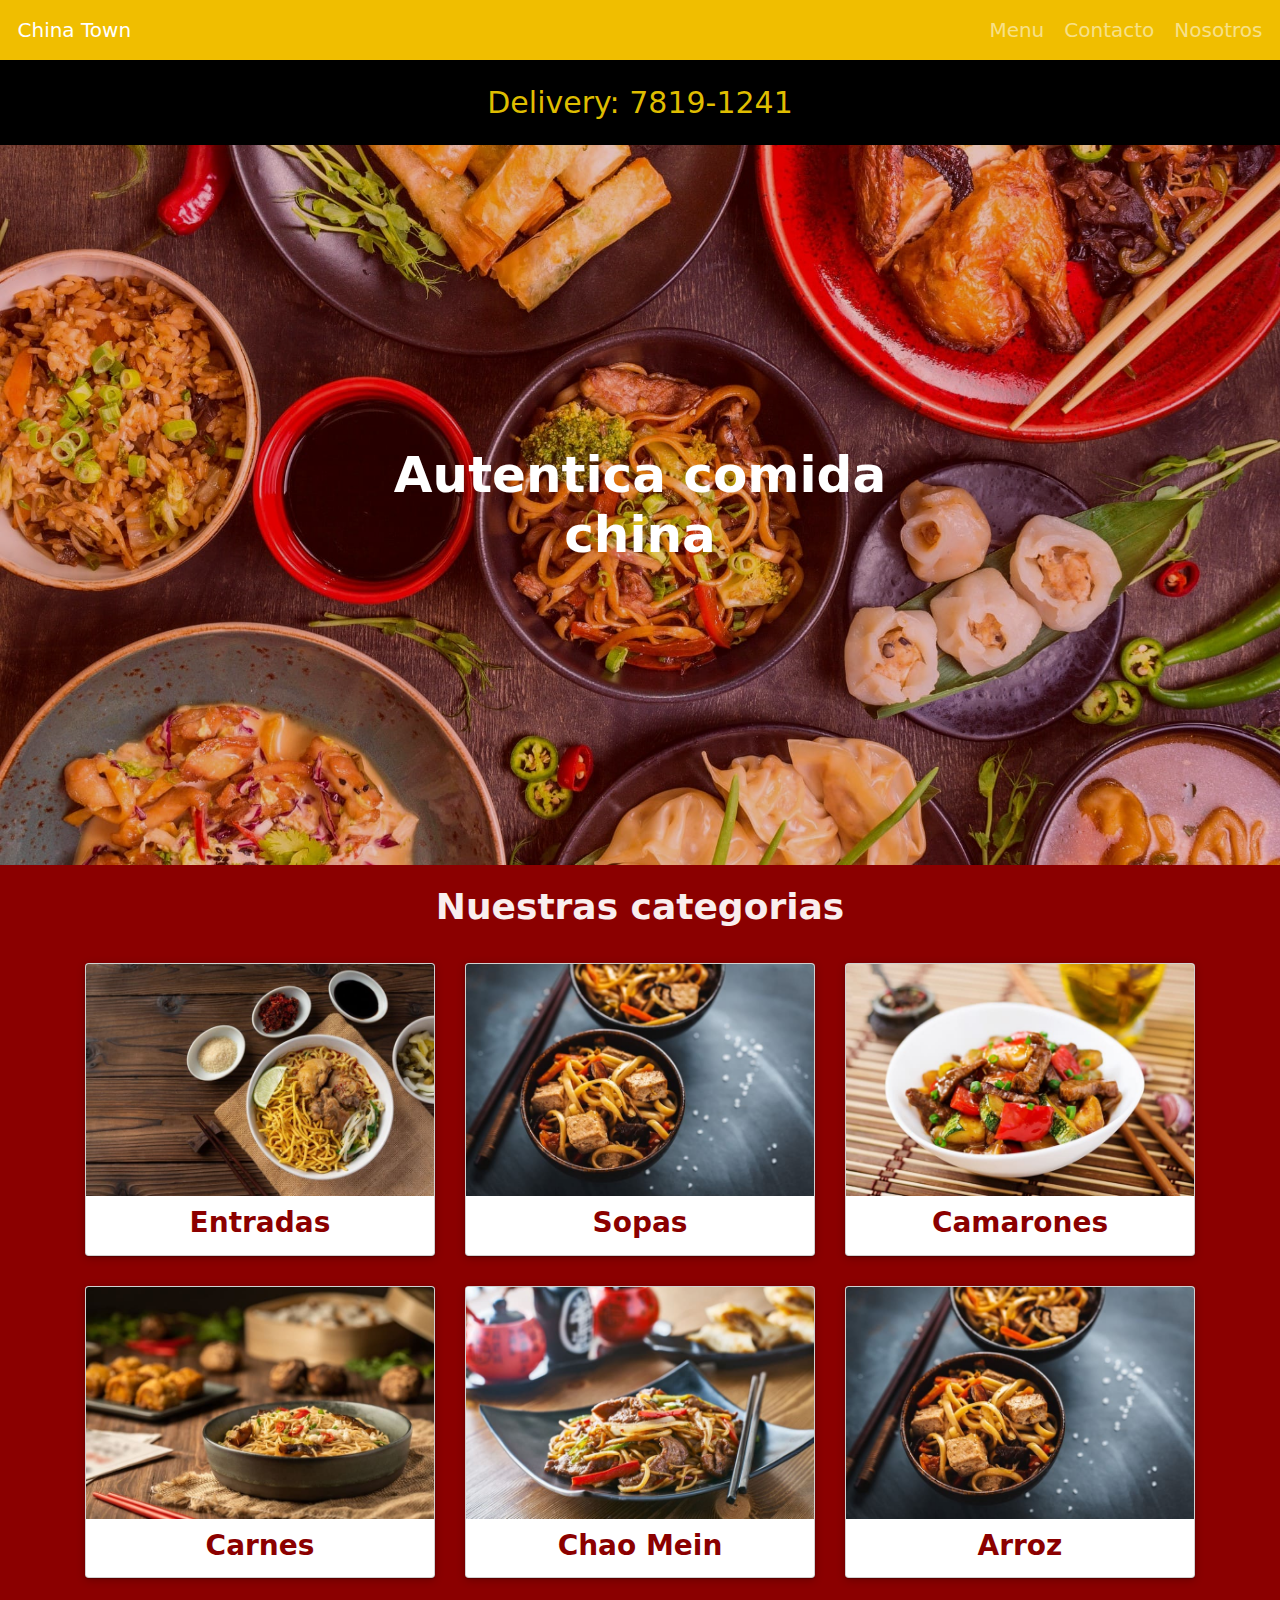
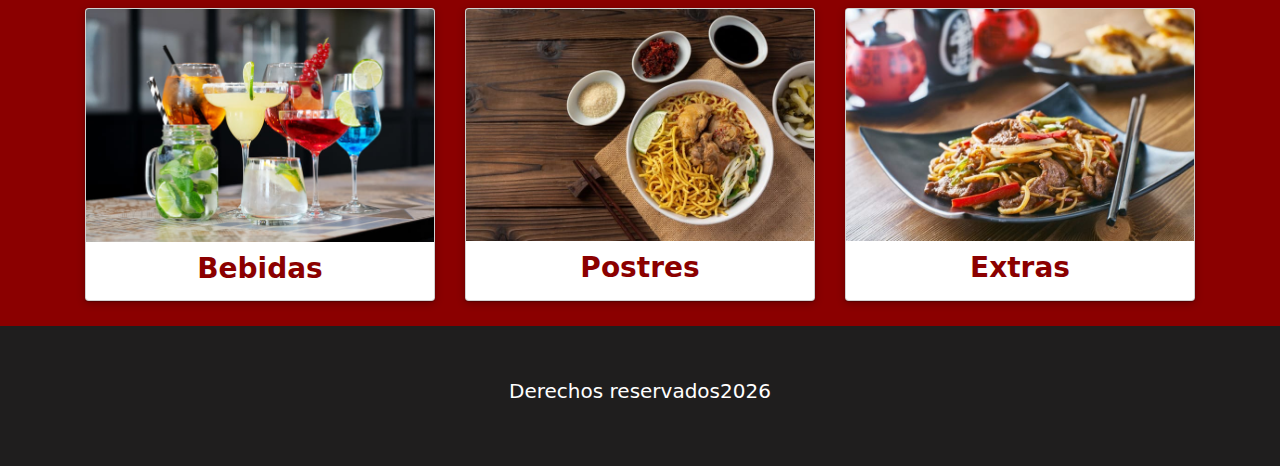
<file: index.html>
<!DOCTYPE html>
<html lang="en">

<head>
    <meta charset="UTF-8">
    <meta http-equiv="X-UA-Compatible" content="IE=edge">
    <meta name="viewport" content="width=device-width, initial-scale=1.0">
    <title>China Town - Inicio</title>
    <link rel="stylesheet" href="./css/bootstrap.min.css">
    <link rel="stylesheet" href="./css/app.css">
</head>

<body class="body">

    <nav class="navbar navbar-expand-md bg-primary navbar-dark">
        <div class="container-fluid">
            <a class="navbar-brand me-auto" href="/">China Town</a>
            <button class="navbar-toggler" type="button" data-bs-toggle="collapse" data-bs-target="#collapsibleNavbar">
                <span class="navbar-toggler-icon"></span>
            </button>
            <div class="collapse navbar-collapse" id="collapsibleNavbar">
                <ul class="navbar-nav ms-auto ">
                    <li class="nav-item">
                        <a class="nav-link" href="/">Menu</a>
                    </li>
                    <li class="nav-item">
                        <a class="nav-link" href="/contacto.html">Contacto</a>
                    </li>
                    <li class="nav-item">
                        <a class="nav-link" href="/nosotros.html">Nosotros</a>
                    </li>
                </ul>
            </div>
        </div>
    </nav>

    <header class="header bg-black">
        <a href="tel:+503 78191241">
            <p class="header__h2">Delivery: 7819-1241</p>
        </a>
    </header>

    <section class="jumbotrom-header">
        <div class="img"></div>

        <h1>Autentica comida china</h1>
    </section>

    <main class="main container">
        <div class="row">
            <div class="col-12">
                <h2 class="main-h1">Nuestras categorias</h2>
            </div>

            <div class="col-xs-12 col-sm-6 col-md-4 p-2">
                <div class="card">
                    <img src="/img/test.jpg" class="card-img-top img-fluid" alt="Imagen entradas">
                    <div class="card-body">
                        <a href="/entradas.html">
                            <h3>Entradas</h3>
                        </a>
                    </div>
                </div>
            </div>

            <div class="col-xs-12 col-sm-6 col-md-4 p-2">
                <div class="card">
                    <img src="/img/test2.jpg" class="card-img-top" alt="Imagen entradas">
                    <div class="card-body">
                        <a href="/sopas.html">
                            <h3>Sopas</h3>
                        </a>
                    </div>
                </div>
            </div>

            <div class="col-xs-12 col-sm-6 col-md-4 p-2">
                <div class="card">
                    <img src="/img/test3.jpg" class="card-img-top" alt="Imagen entradas">
                    <div class="card-body">
                        <a href="/camarones.html">
                            <h3>Camarones</h3>
                        </a>
                    </div>
                </div>
            </div>

            <div class="col-xs-12 col-sm-6 col-md-4 p-2">
                <div class="card">
                    <img src="/img/test4.jpg" class="card-img-top" alt="Imagen entradas">
                    <div class="card-body">
                        <a href="/carnes.html">
                            <h3>Carnes</h3>
                        </a>
                    </div>
                </div>
            </div>

            <div class="col-xs-12 col-sm-6 col-md-4 p-2">
                <div class="card">
                    <img src="/img/test5.jpg" class="card-img-top" alt="Imagen entradas">
                    <div class="card-body">
                        <a href="/chaomein.html">
                            <h3>Chao Mein</h3>
                        </a>
                    </div>
                </div>
            </div>

            <div class="col-xs-12 col-sm-6 col-md-4 p-2">
                <div class="card">
                    <img src="/img/test2.jpg" class="card-img-top" alt="Imagen entradas">
                    <div class="card-body">
                        <a href="/arroz.html">
                            <h3>Arroz</h3>
                        </a>
                    </div>
                </div>
            </div>

            <div class="col-xs-12 col-sm-6 col-md-4 p-2">
                <div class="card">
                    <img src="/img/test7.jpg" class="card-img-top" alt="Imagen entradas">
                    <div class="card-body">
                        <a href="/bebidas.html">
                            <h3>Bebidas</h3>
                        </a>
                    </div>
                </div>
            </div>

            <div class="col-xs-12 col-sm-6 col-md-4 p-2">
                <div class="card">
                    <img src="/img/test.jpg" class="card-img-top" alt="Imagen entradas">
                    <div class="card-body">
                        <a href="/postres.html">
                            <h3>Postres</h3>
                        </a>
                    </div>
                </div>
            </div>

            <div class="col-xs-12 col-sm-6 col-md-4 p-2">
                <div class="card">
                    <img src="/img/test5.jpg" class="card-img-top" alt="Imagen entradas">
                    <div class="card-body">
                        <a href="/extras.html">
                            <h3>Extras</h3>
                        </a>
                    </div>
                </div>
            </div>
        </div>
    </main>

    <footer class="footer">
        <div class="text-center text-white">
            <p>Derechos reservados <span id="year"></span> </p>
        </div>
    </footer>

    <script src="/js/bootstrap.bundle.min.js"></script>
    <script src="/js/app.js"></script>
</body>

</html>
</file>
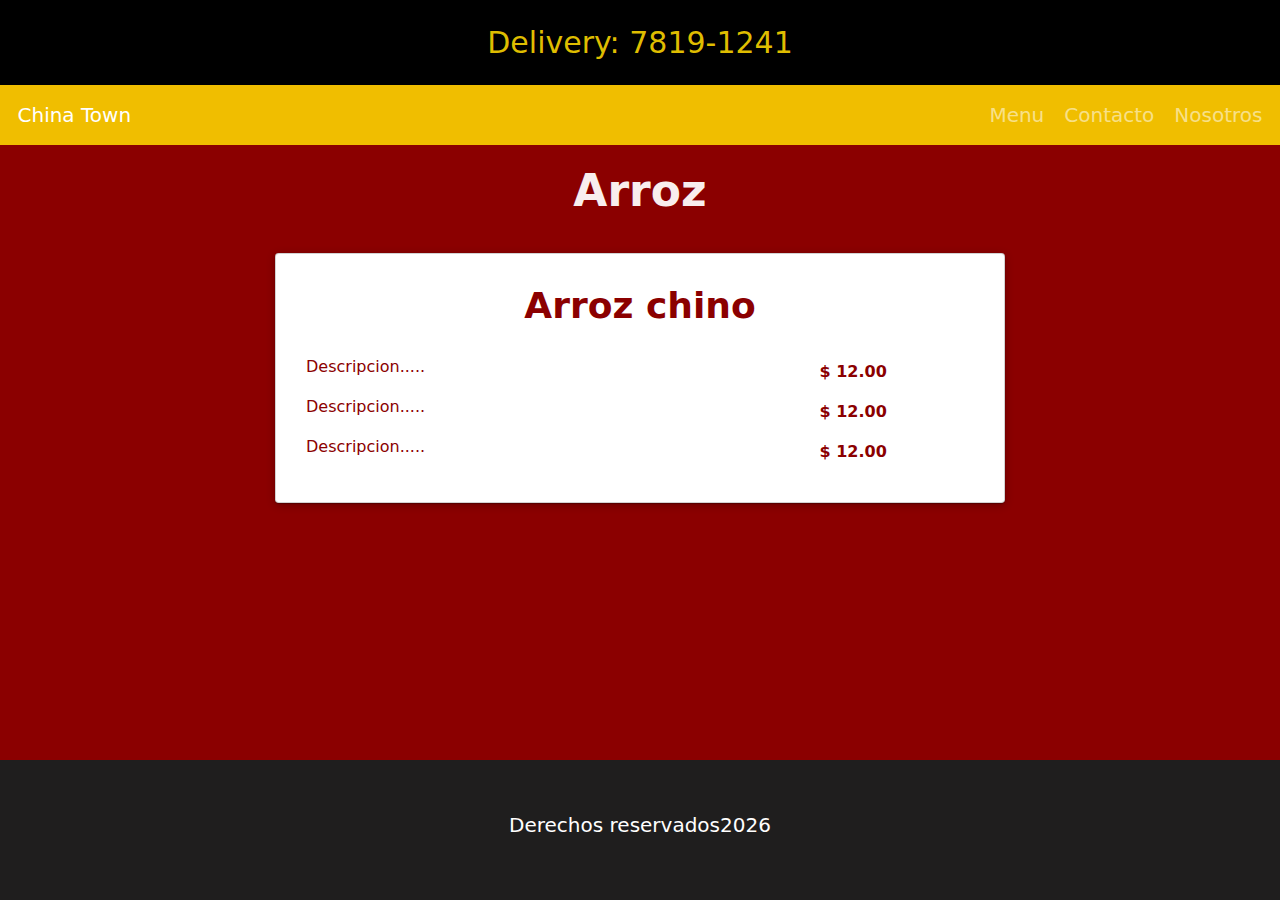
<file: arroz.html>
<!DOCTYPE html>
<html lang="en">

<head>
    <meta charset="UTF-8">
    <meta http-equiv="X-UA-Compatible" content="IE=edge">
    <meta name="viewport" content="width=device-width, initial-scale=1.0">
    <title>China Town - Arroz</title>
    <link rel="stylesheet" href="./css/bootstrap.min.css">
    <link rel="stylesheet" href="./css/app.css">
</head>

<body class="body">
    <header class="header bg-black">
        <a href="tel:+503 78191241">
            <p class="header__h2">Delivery: 7819-1241</p>
        </a>
    </header>

    <nav class="navbar navbar-expand-md bg-primary navbar-dark">
        <div class="container-fluid">
            <a class="navbar-brand me-auto" href="/">China Town</a>
            <button class="navbar-toggler" type="button" data-bs-toggle="collapse" data-bs-target="#collapsibleNavbar">
                <span class="navbar-toggler-icon"></span>
            </button>
            <div class="collapse navbar-collapse" id="collapsibleNavbar">
                <ul class="navbar-nav ms-auto ">
                    <li class="nav-item">
                        <a class="nav-link" href="/">Menu</a>
                    </li>
                    <li class="nav-item">
                        <a class="nav-link" href="/contacto.html">Contacto</a>
                    </li>
                    <li class="nav-item">
                        <a class="nav-link" href="/nosotros.html">Nosotros</a>
                    </li>
                </ul>
            </div>
        </div>
    </nav>

    <main class="main container">
        <div class="row">
            <div class="col-12">
                <h1 class="main-h1">Arroz</h1>
            </div>
            <div class="col-sm-12 col-md-8 offset-md-2 p-2">
                <div class="card">
                    <div class="card-body pb-5">
                        <h2 class="card-title">Arroz chino</h2>
                        <div class="card-grid">
                            <p class="card-text">Descripcion.....</p>
                            <span class="price">$ 12.00</span>
                        </div>
                        <div class="card-grid">
                            <p class="card-text">Descripcion.....</p>
                            <span class="price">$ 12.00</span>
                        </div>
                        <div class="card-grid">
                            <p class="card-text">Descripcion.....</p>
                            <span class="price">$ 12.00</span>
                        </div>
                    </div>
                </div>
            </div>
        </div>
        </div>
    </main>

    <footer class="footer">
        <div class="text-center text-white">
            <p>Derechos reservados <span id="year"></span> </p>
        </div>
    </footer>

    <script src="/js/bootstrap.bundle.min.js"></script>
    <script src="/js/app.js"></script>
</body>

</html>
</file>
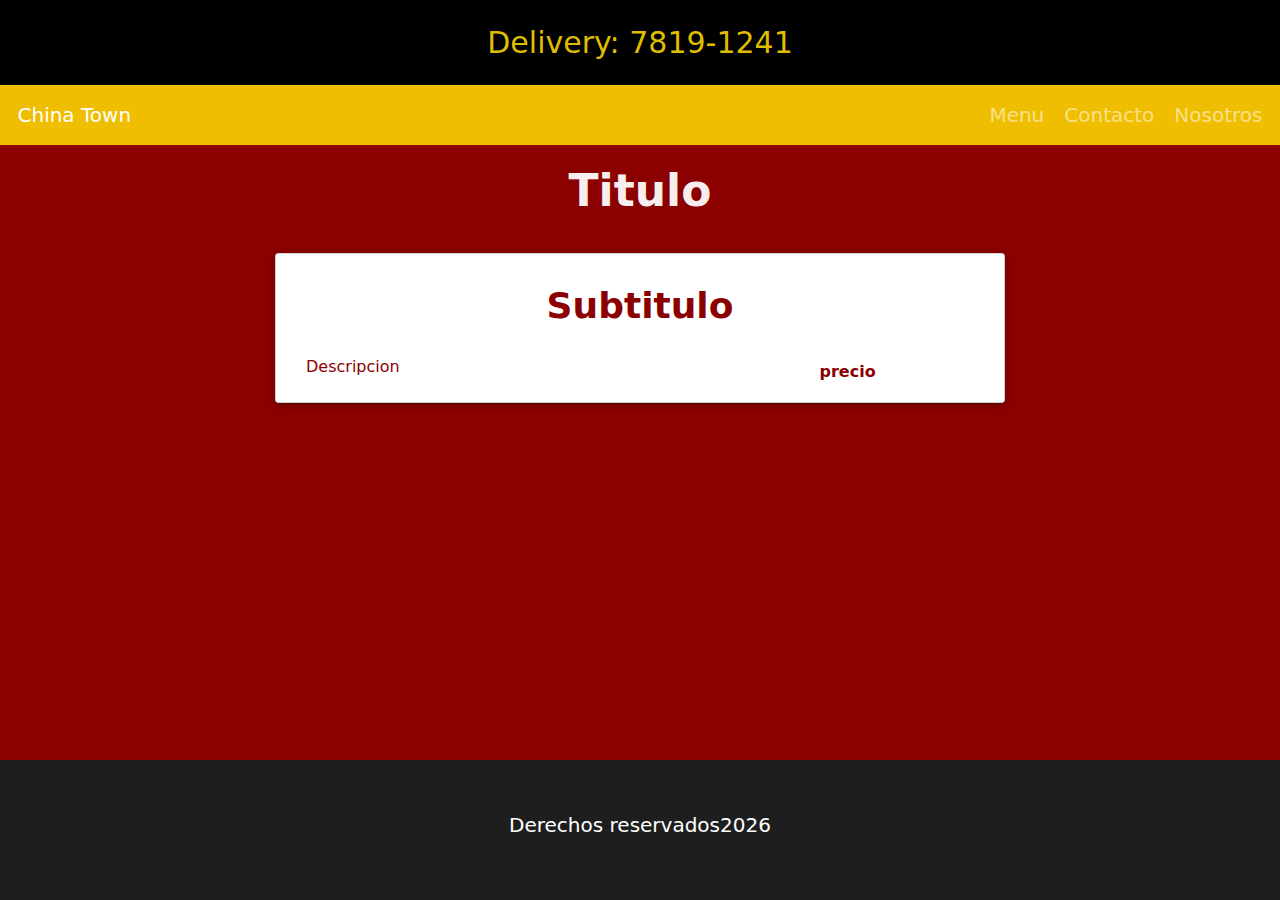
<file: base.html>
<!DOCTYPE html>
<html lang="en">

<head>
    <meta charset="UTF-8">
    <meta http-equiv="X-UA-Compatible" content="IE=edge">
    <meta name="viewport" content="width=device-width, initial-scale=1.0">
    <title>China Town - </title>
    <link rel="stylesheet" href="./css/bootstrap.min.css">
    <link rel="stylesheet" href="./css/app.css">
</head>

<body class="body">
    <header class="header bg-black">
        <a href="tel:+503 78191241">
            <p class="header__h2">Delivery: 7819-1241</p>
        </a>
    </header>

    <nav class="navbar navbar-expand-md bg-primary navbar-dark">
        <div class="container-fluid">
            <a class="navbar-brand me-auto" href="/">China Town</a>
            <button class="navbar-toggler" type="button" data-bs-toggle="collapse" data-bs-target="#collapsibleNavbar">
                <span class="navbar-toggler-icon"></span>
            </button>
            <div class="collapse navbar-collapse" id="collapsibleNavbar">
                <ul class="navbar-nav ms-auto ">
                    <li class="nav-item">
                        <a class="nav-link" href="/">Menu</a>
                    </li>
                    <li class="nav-item">
                        <a class="nav-link" href="/contacto.html">Contacto</a>
                    </li>
                    <li class="nav-item">
                        <a class="nav-link" href="/nosotros.html">Nosotros</a>
                    </li>
                </ul>
            </div>
        </div>
    </nav>

    <main class="main container">
        <div class="row">
            <div class="col-12">
                <h1 class="main-h1">Titulo</h1>
            </div>
            <div class="col-sm-12 col-md-8 offset-md-2 p-2">
                <div class="card">
                    <div class="card-body">
                        <h2 class="card-title">Subtitulo</h2>
                        <div class="card-grid">
                            <p class="card-text">Descripcion</p>
                            <span class="price">precio</span>
                        </div>
                    </div>
                </div>
            </div>
        </div>
        </div>
    </main>

    <footer class="footer">
        <div class="text-center text-white">
            <p>Derechos reservados <span id="year"></span> </p>
        </div>
    </footer>

    <script src="/js/bootstrap.bundle.min.js"></script>
    <script src="/js/app.js"></script>
</body>

</html>
</file>
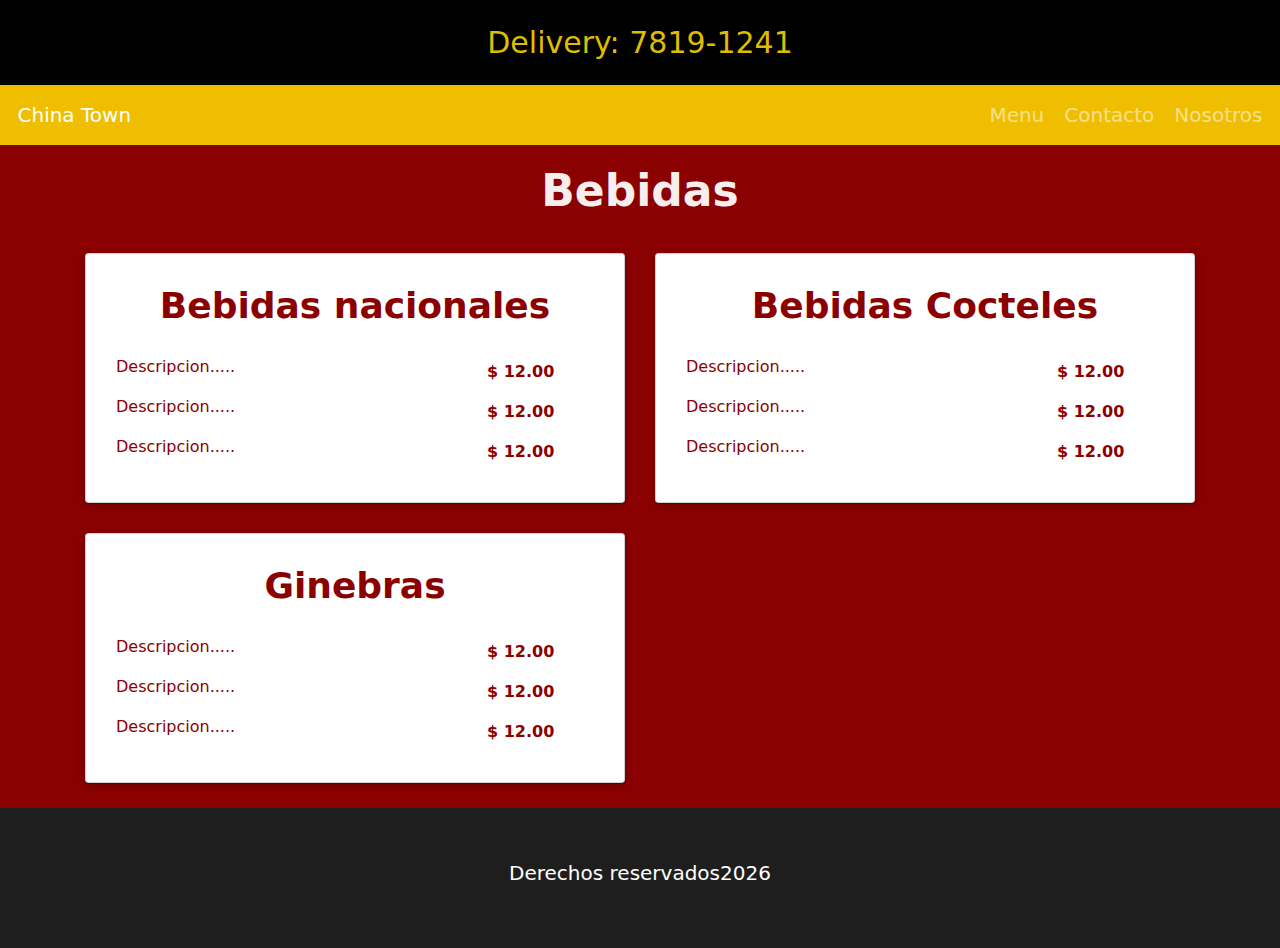
<file: bebidas.html>
<!DOCTYPE html>
<html lang="en">

<head>
    <meta charset="UTF-8">
    <meta http-equiv="X-UA-Compatible" content="IE=edge">
    <meta name="viewport" content="width=device-width, initial-scale=1.0">
    <title>China Town - Bebidas</title>
    <link rel="stylesheet" href="./css/bootstrap.min.css">
    <link rel="stylesheet" href="./css/app.css">
</head>

<body class="body">
    <header class="header bg-black">
        <a href="tel:+503 78191241">
            <p class="header__h2">Delivery: 7819-1241</p>
        </a>
    </header>

    <nav class="navbar navbar-expand-md bg-primary navbar-dark">
        <div class="container-fluid">
            <a class="navbar-brand me-auto" href="/">China Town</a>
            <button class="navbar-toggler" type="button" data-bs-toggle="collapse" data-bs-target="#collapsibleNavbar">
                <span class="navbar-toggler-icon"></span>
            </button>
            <div class="collapse navbar-collapse" id="collapsibleNavbar">
                <ul class="navbar-nav ms-auto ">
                    <li class="nav-item">
                        <a class="nav-link" href="/">Menu</a>
                    </li>
                    <li class="nav-item">
                        <a class="nav-link" href="/contacto.html">Contacto</a>
                    </li>
                    <li class="nav-item">
                        <a class="nav-link" href="/nosotros.html">Nosotros</a>
                    </li>
                </ul>
            </div>
        </div>
    </nav>

    <main class="main container">
        <div class="row">
            <div class="col-12">
                <h1 class="main-h1">Bebidas</h1>
            </div>
            <div class="col-sm-12 col-md-6 p-2">
                <div class="card">
                    <div class="card-body pb-5">
                        <h2 class="card-title">Bebidas nacionales</h2>
                        <div class="card-grid">
                            <p class="card-text">Descripcion.....</p>
                            <span class="price">$ 12.00</span>
                        </div>
                        <div class="card-grid">
                            <p class="card-text">Descripcion.....</p>
                            <span class="price">$ 12.00</span>
                        </div>
                        <div class="card-grid">
                            <p class="card-text">Descripcion.....</p>
                            <span class="price">$ 12.00</span>
                        </div>
                    </div>
                </div>
            </div>

            <div class="col-sm-12 col-md-6 p-2">
                <div class="card">
                    <div class="card-body pb-5">
                        <h2 class="card-title">Bebidas Cocteles</h2>
                        <div class="card-grid">
                            <p class="card-text">Descripcion.....</p>
                            <span class="price">$ 12.00</span>
                        </div>
                        <div class="card-grid">
                            <p class="card-text">Descripcion.....</p>
                            <span class="price">$ 12.00</span>
                        </div>
                        <div class="card-grid">
                            <p class="card-text">Descripcion.....</p>
                            <span class="price">$ 12.00</span>
                        </div>
                    </div>
                </div>
            </div>

            <div class="col-sm-12 col-md-6 p-2">
                <div class="card">
                    <div class="card-body pb-5">
                        <h2 class="card-title">Ginebras</h2>
                        <div class="card-grid">
                            <p class="card-text">Descripcion.....</p>
                            <span class="price">$ 12.00</span>
                        </div>
                        <div class="card-grid">
                            <p class="card-text">Descripcion.....</p>
                            <span class="price">$ 12.00</span>
                        </div>
                        <div class="card-grid">
                            <p class="card-text">Descripcion.....</p>
                            <span class="price">$ 12.00</span>
                        </div>
                    </div>
                </div>
            </div>
        </div>
        </div>
    </main>

    <footer class="footer">
        <div class="text-center text-white">
            <p>Derechos reservados <span id="year"></span> </p>
        </div>
    </footer>

    <script src="/js/bootstrap.bundle.min.js"></script>
    <script src="/js/app.js"></script>
</body>

</html>
</file>
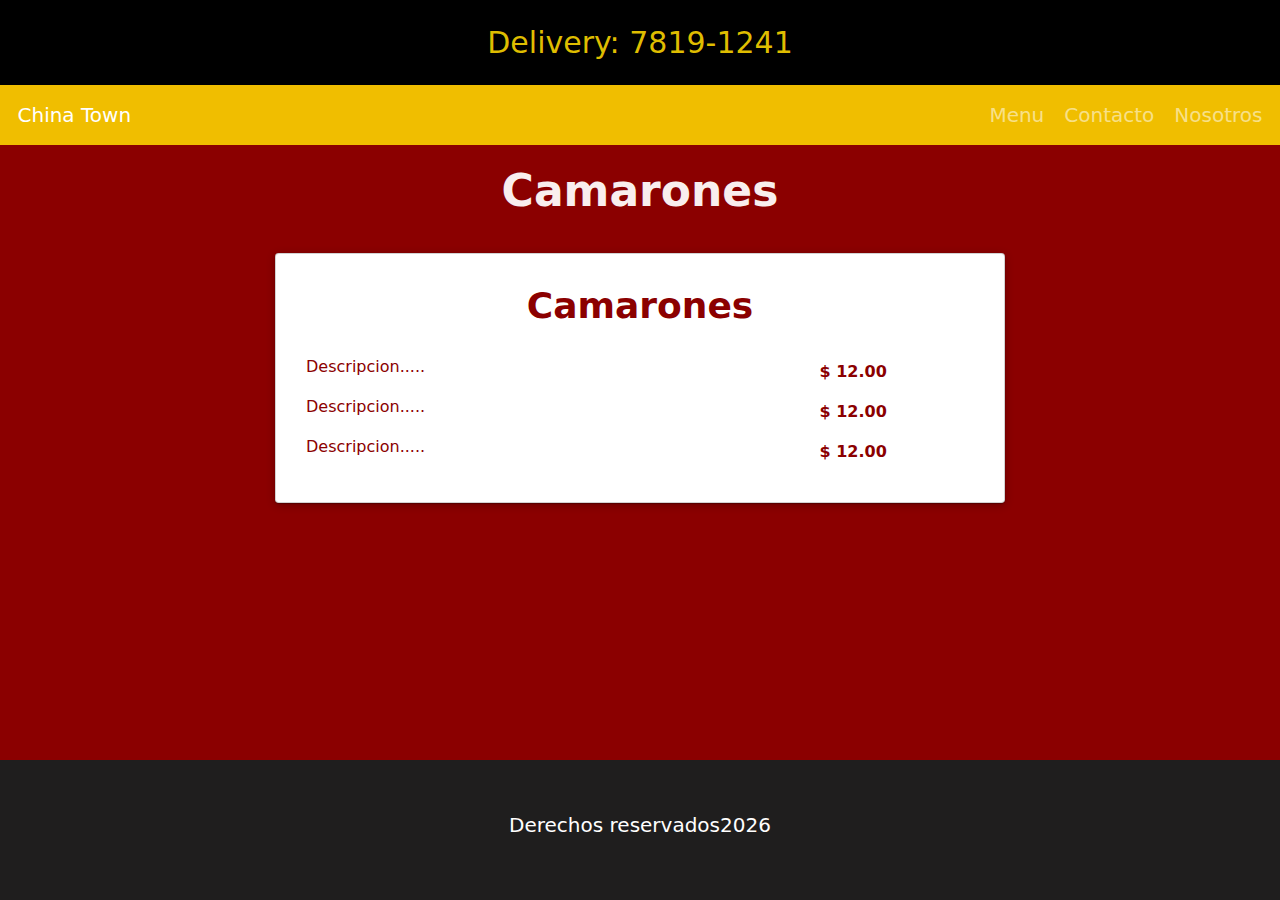
<file: camarones.html>
<!DOCTYPE html>
<html lang="en">

<head>
    <meta charset="UTF-8">
    <meta http-equiv="X-UA-Compatible" content="IE=edge">
    <meta name="viewport" content="width=device-width, initial-scale=1.0">
    <title>China Town - Camarones</title>
    <link rel="stylesheet" href="./css/bootstrap.min.css">
    <link rel="stylesheet" href="./css/app.css">
</head>

<body class="body">
    <header class="header bg-black">
        <a href="tel:+503 78191241">
            <p class="header__h2">Delivery: 7819-1241</p>
        </a>
    </header>

    <nav class="navbar navbar-expand-md bg-primary navbar-dark">
        <div class="container-fluid">
            <a class="navbar-brand me-auto" href="/">China Town</a>
            <button class="navbar-toggler" type="button" data-bs-toggle="collapse" data-bs-target="#collapsibleNavbar">
                <span class="navbar-toggler-icon"></span>
            </button>
            <div class="collapse navbar-collapse" id="collapsibleNavbar">
                <ul class="navbar-nav ms-auto ">
                    <li class="nav-item">
                        <a class="nav-link" href="/">Menu</a>
                    </li>
                    <li class="nav-item">
                        <a class="nav-link" href="/contacto.html">Contacto</a>
                    </li>
                    <li class="nav-item">
                        <a class="nav-link" href="/nosotros.html">Nosotros</a>
                    </li>
                </ul>
            </div>
        </div>
    </nav>

    <main class="main container">
        <div class="row">
            <div class="col-12">
                <h1 class="main-h1">Camarones</h1>
            </div>
            <div class="col-sm-12 col-md-8 offset-md-2 p-2">
                <div class="card">
                    <div class="card-body pb-5">
                        <h2 class="card-title">Camarones</h2>
                        <div class="card-grid">
                            <p class="card-text">Descripcion.....</p>
                            <span class="price">$ 12.00</span>
                        </div>
                        <div class="card-grid">
                            <p class="card-text">Descripcion.....</p>
                            <span class="price">$ 12.00</span>
                        </div>
                        <div class="card-grid">
                            <p class="card-text">Descripcion.....</p>
                            <span class="price">$ 12.00</span>
                        </div>
                    </div>
                </div>
            </div>
        </div>
        </div>
    </main>

    <footer class="footer">
        <div class="text-center text-white">
            <p>Derechos reservados <span id="year"></span> </p>
        </div>
    </footer>

    <script src="/js/bootstrap.bundle.min.js"></script>
    <script src="/js/app.js"></script>
</body>

</html>
</file>
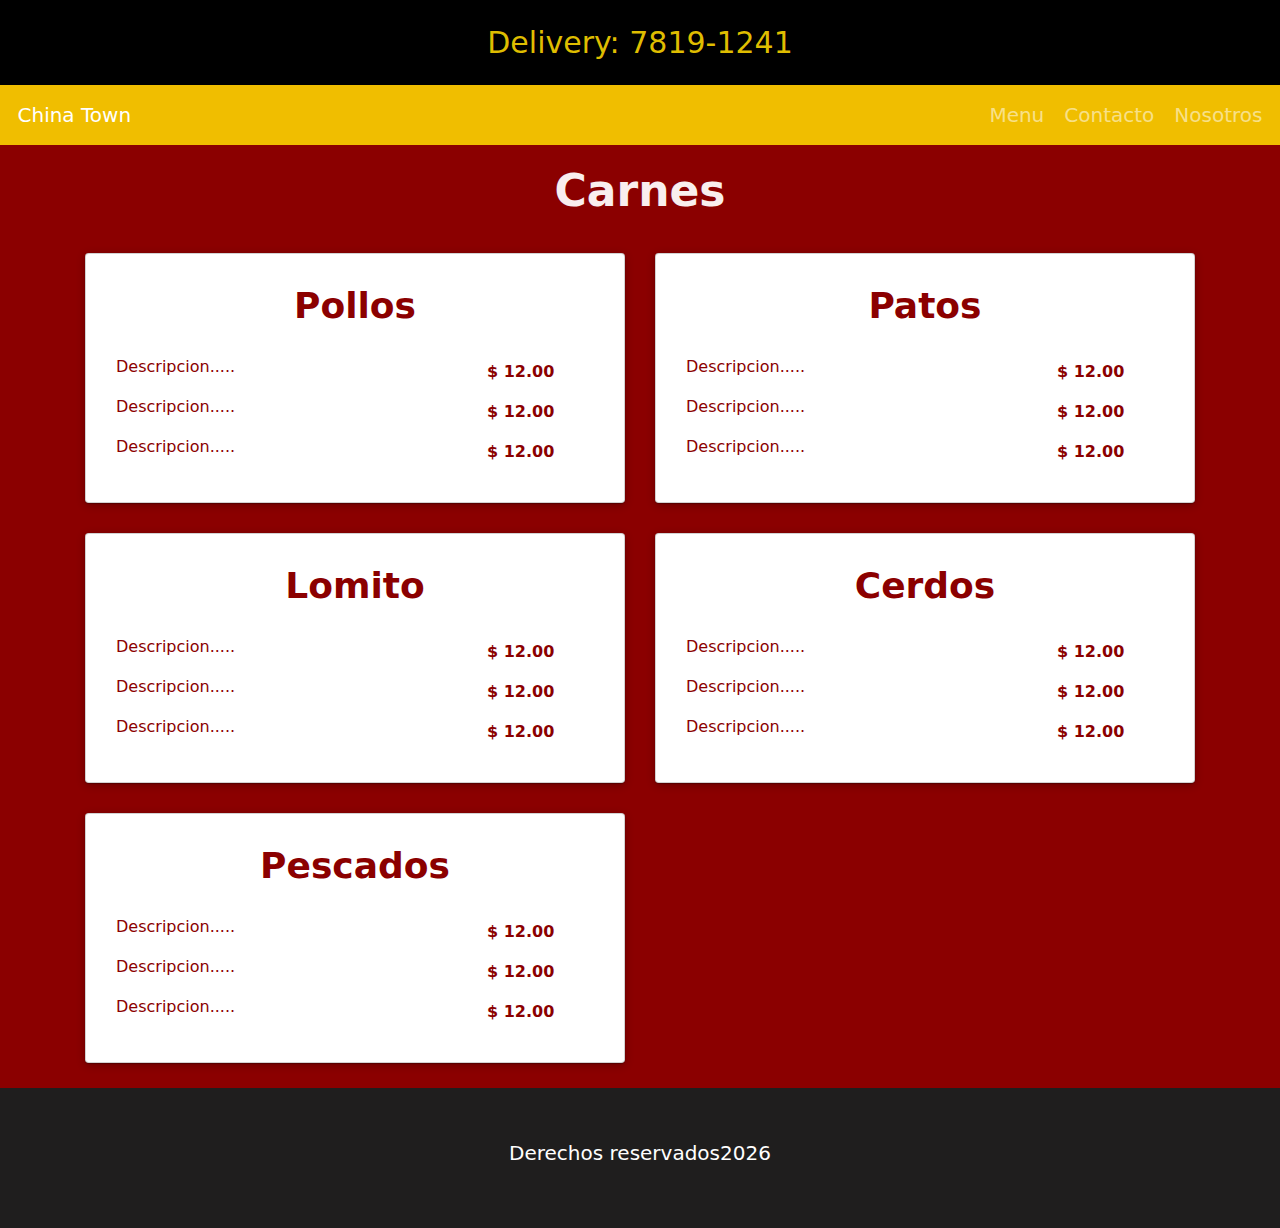
<file: carnes.html>
<!DOCTYPE html>
<html lang="en">

<head>
    <meta charset="UTF-8">
    <meta http-equiv="X-UA-Compatible" content="IE=edge">
    <meta name="viewport" content="width=device-width, initial-scale=1.0">
    <title>China Town - Sopas</title>
    <link rel="stylesheet" href="./css/bootstrap.min.css">
    <link rel="stylesheet" href="./css/app.css">
</head>

<body class="body">
    <header class="header bg-black">
        <a href="tel:+503 78191241">
            <p class="header__h2">Delivery: 7819-1241</p>
        </a>
    </header>

    <nav class="navbar navbar-expand-md bg-primary navbar-dark">
        <div class="container-fluid">
            <a class="navbar-brand me-auto" href="/">China Town</a>
            <button class="navbar-toggler" type="button" data-bs-toggle="collapse" data-bs-target="#collapsibleNavbar">
                <span class="navbar-toggler-icon"></span>
            </button>
            <div class="collapse navbar-collapse" id="collapsibleNavbar">
                <ul class="navbar-nav ms-auto ">
                    <li class="nav-item">
                        <a class="nav-link" href="/">Menu</a>
                    </li>
                    <li class="nav-item">
                        <a class="nav-link" href="/contacto.html">Contacto</a>
                    </li>
                    <li class="nav-item">
                        <a class="nav-link" href="/nosotros.html">Nosotros</a>
                    </li>
                </ul>
            </div>
        </div>
    </nav>

    <main class="main container">
        <div class="row">
            <div class="col-12">
                <h1 class="main-h1">Carnes</h1>
            </div>
            <div class="col-sm-12 col-md-6 p-2">
                <div class="card">
                    <div class="card-body pb-5">
                        <h2 class="card-title">Pollos</h2>
                        <div class="card-grid">
                            <p class="card-text">Descripcion.....</p>
                            <span class="price">$ 12.00</span>
                        </div>
                        <div class="card-grid">
                            <p class="card-text">Descripcion.....</p>
                            <span class="price">$ 12.00</span>
                        </div>
                        <div class="card-grid">
                            <p class="card-text">Descripcion.....</p>
                            <span class="price">$ 12.00</span>
                        </div>
                    </div>
                </div>
            </div>

            <div class="col-sm-12 col-md-6 p-2">
                <div class="card">
                    <div class="card-body pb-5">
                        <h2 class="card-title">Patos</h2>
                        <div class="card-grid">
                            <p class="card-text">Descripcion.....</p>
                            <span class="price">$ 12.00</span>
                        </div>
                        <div class="card-grid">
                            <p class="card-text">Descripcion.....</p>
                            <span class="price">$ 12.00</span>
                        </div>
                        <div class="card-grid">
                            <p class="card-text">Descripcion.....</p>
                            <span class="price">$ 12.00</span>
                        </div>
                    </div>
                </div>
            </div>

            <div class="col-sm-12 col-md-6 p-2">
                <div class="card">
                    <div class="card-body pb-5">
                        <h2 class="card-title">Lomito</h2>
                        <div class="card-grid">
                            <p class="card-text">Descripcion.....</p>
                            <span class="price">$ 12.00</span>
                        </div>
                        <div class="card-grid">
                            <p class="card-text">Descripcion.....</p>
                            <span class="price">$ 12.00</span>
                        </div>
                        <div class="card-grid">
                            <p class="card-text">Descripcion.....</p>
                            <span class="price">$ 12.00</span>
                        </div>
                    </div>
                </div>
            </div>

            <div class="col-sm-12 col-md-6 p-2">
                <div class="card">
                    <div class="card-body pb-5">
                        <h2 class="card-title">Cerdos</h2>
                        <div class="card-grid">
                            <p class="card-text">Descripcion.....</p>
                            <span class="price">$ 12.00</span>
                        </div>
                        <div class="card-grid">
                            <p class="card-text">Descripcion.....</p>
                            <span class="price">$ 12.00</span>
                        </div>
                        <div class="card-grid">
                            <p class="card-text">Descripcion.....</p>
                            <span class="price">$ 12.00</span>
                        </div>
                    </div>
                </div>
            </div>

            <div class="col-sm-12 col-md-6 p-2">
                <div class="card">
                    <div class="card-body pb-5">
                        <h2 class="card-title">Pescados</h2>
                        <div class="card-grid">
                            <p class="card-text">Descripcion.....</p>
                            <span class="price">$ 12.00</span>
                        </div>
                        <div class="card-grid">
                            <p class="card-text">Descripcion.....</p>
                            <span class="price">$ 12.00</span>
                        </div>
                        <div class="card-grid">
                            <p class="card-text">Descripcion.....</p>
                            <span class="price">$ 12.00</span>
                        </div>
                    </div>
                </div>
            </div>

        </div>
        </div>
    </main>

    <footer class="footer">
        <div class="text-center text-white">
            <p>Derechos reservados <span id="year"></span> </p>
        </div>
    </footer>

    <script src="/js/bootstrap.bundle.min.js"></script>
    <script src="/js/app.js"></script>
</body>

</html>
</file>
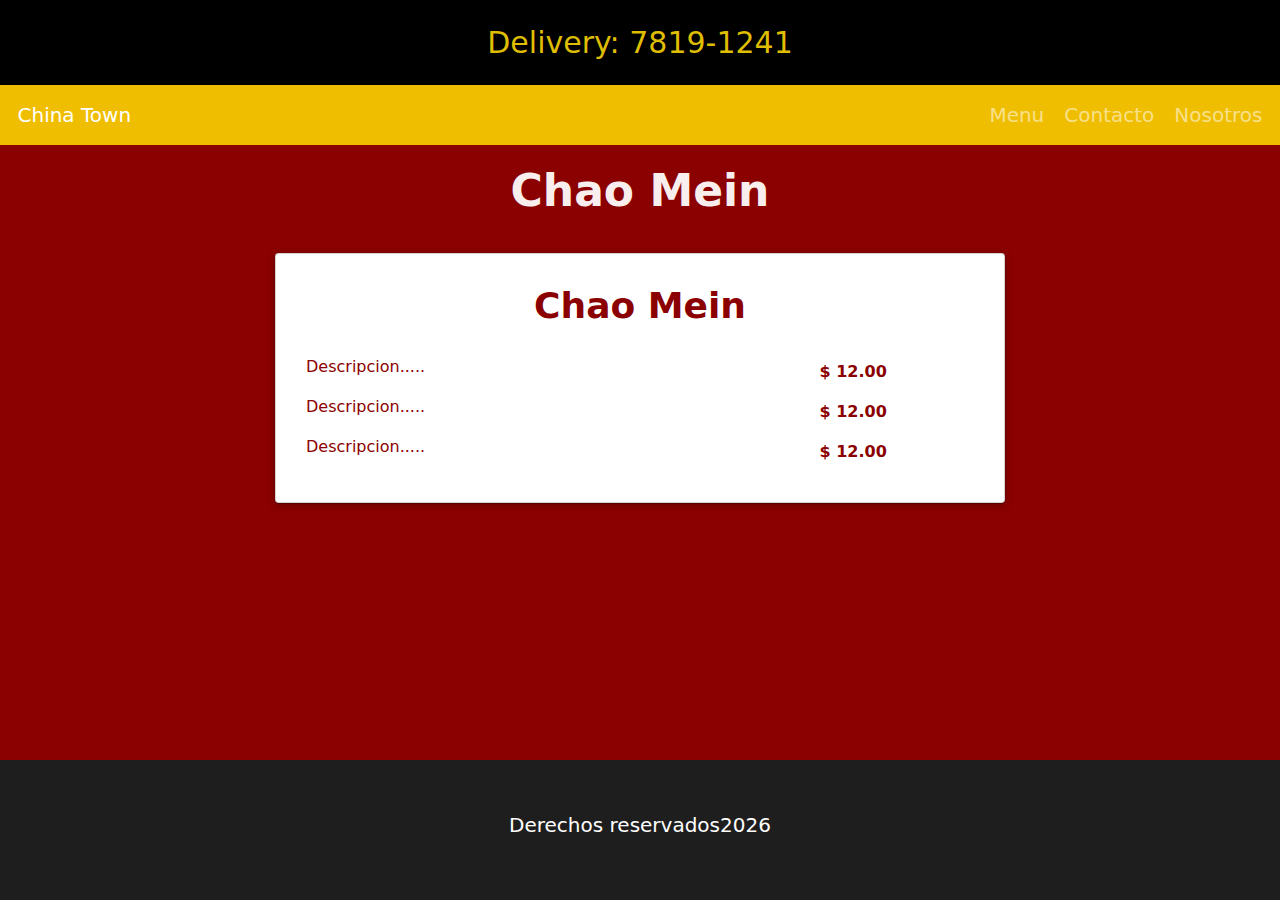
<file: chaomein.html>
<!DOCTYPE html>
<html lang="en">

<head>
    <meta charset="UTF-8">
    <meta http-equiv="X-UA-Compatible" content="IE=edge">
    <meta name="viewport" content="width=device-width, initial-scale=1.0">
    <title>China Town - Chaomein</title>
    <link rel="stylesheet" href="./css/bootstrap.min.css">
    <link rel="stylesheet" href="./css/app.css">
</head>

<body class="body">
    <header class="header bg-black">
        <a href="tel:+503 78191241">
            <p class="header__h2">Delivery: 7819-1241</p>
        </a>
    </header>

    <nav class="navbar navbar-expand-md bg-primary navbar-dark">
        <div class="container-fluid">
            <a class="navbar-brand me-auto" href="/">China Town</a>
            <button class="navbar-toggler" type="button" data-bs-toggle="collapse" data-bs-target="#collapsibleNavbar">
                <span class="navbar-toggler-icon"></span>
            </button>
            <div class="collapse navbar-collapse" id="collapsibleNavbar">
                <ul class="navbar-nav ms-auto ">
                    <li class="nav-item">
                        <a class="nav-link" href="/">Menu</a>
                    </li>
                    <li class="nav-item">
                        <a class="nav-link" href="/contacto.html">Contacto</a>
                    </li>
                    <li class="nav-item">
                        <a class="nav-link" href="/nosotros.html">Nosotros</a>
                    </li>
                </ul>
            </div>
        </div>
    </nav>

    <main class="main container">
        <div class="row">
            <div class="col-12">
                <h1 class="main-h1">Chao Mein</h1>
            </div>
            <div class="col-sm-12 col-md-8 offset-md-2 p-2">
                <div class="card">
                    <div class="card-body pb-5">
                        <h2 class="card-title">Chao Mein</h2>
                        <div class="card-grid">
                            <p class="card-text">Descripcion.....</p>
                            <span class="price">$ 12.00</span>
                        </div>
                        <div class="card-grid">
                            <p class="card-text">Descripcion.....</p>
                            <span class="price">$ 12.00</span>
                        </div>
                        <div class="card-grid">
                            <p class="card-text">Descripcion.....</p>
                            <span class="price">$ 12.00</span>
                        </div>
                    </div>
                </div>
            </div>
        </div>
        </div>
    </main>

    <footer class="footer">
        <div class="text-center text-white">
            <p>Derechos reservados <span id="year"></span> </p>
        </div>
    </footer>

    <script src="/js/bootstrap.bundle.min.js"></script>
    <script src="/js/app.js"></script>
</body>

</html>
</file>
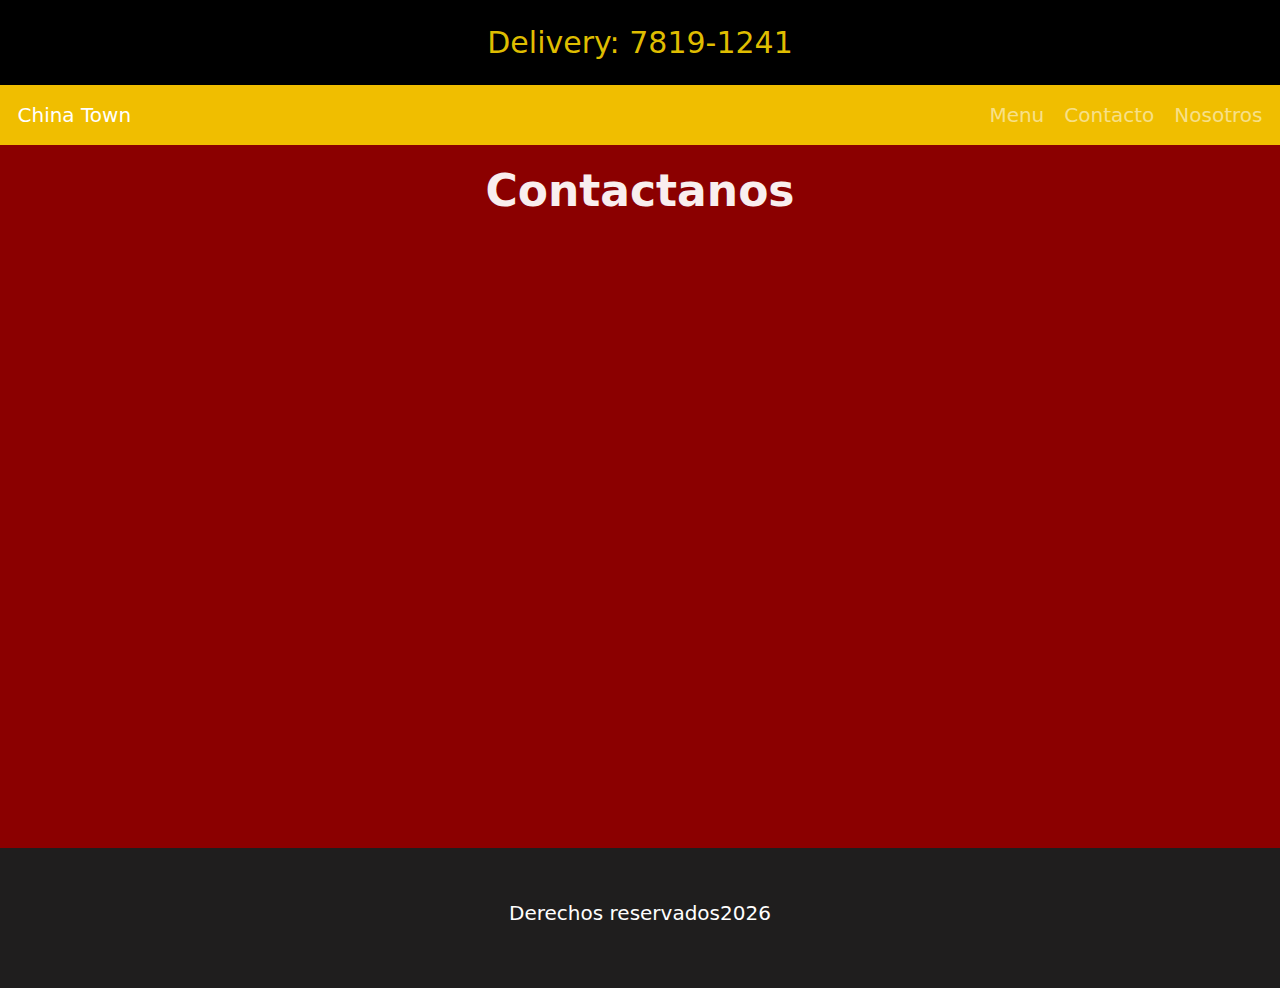
<file: contacto.html>
<!DOCTYPE html>
<html lang="en">

<head>
    <meta charset="UTF-8">
    <meta http-equiv="X-UA-Compatible" content="IE=edge">
    <meta name="viewport" content="width=device-width, initial-scale=1.0">
    <title>China Town - </title>
    <link rel="stylesheet" href="./css/bootstrap.min.css">
    <link rel="stylesheet" href="./css/app.css">
</head>

<body class="body">
    <header class="header bg-black">
        <a href="tel:+503 78191241">
            <p class="header__h2">Delivery: 7819-1241</p>
        </a>
    </header>

    <nav class="navbar navbar-expand-md bg-primary navbar-dark">
        <div class="container-fluid">
            <a class="navbar-brand me-auto" href="/">China Town</a>
            <button class="navbar-toggler" type="button" data-bs-toggle="collapse" data-bs-target="#collapsibleNavbar">
                <span class="navbar-toggler-icon"></span>
            </button>
            <div class="collapse navbar-collapse" id="collapsibleNavbar">
                <ul class="navbar-nav ms-auto ">
                    <li class="nav-item">
                        <a class="nav-link" href="/">Menu</a>
                    </li>
                    <li class="nav-item">
                        <a class="nav-link" href="/contacto.html">Contacto</a>
                    </li>
                    <li class="nav-item">
                        <a class="nav-link" href="/nosotros.html">Nosotros</a>
                    </li>
                </ul>
            </div>
        </div>
    </nav>

    <main class="main container">
        <div class="row">
            <div class="col-12">
                <h1 class="main-h1">Contactanos</h1>
            </div>
            <div class="col-sm-12 col-md-10 offset-md-1 d-flex justify-content-center">
                <iframe class="contact" src="https://www.google.com/maps/embed?pb=!1m18!1m12!1m3!1d3876.250641029139!2d-89.24626072641354!3d13.703263986683535!2m3!1f0!2f0!3f0!3m2!1i1024!2i768!4f13.1!3m3!1m2!1s0x8f633021c85d8a27%3A0xa5e7784863d8b01a!2sRestaurante%20Chinatown!5e0!3m2!1ses!2ssv!4v1682985313717!5m2!1ses!2ssv" style="border:0;" allowfullscreen="" loading="lazy" referrerpolicy="no-referrer-when-downgrade"></iframe>
            </div>
        </div>
        </div>
    </main>

    <footer class="footer">
        <div class="text-center text-white">
            <p>Derechos reservados <span id="year"></span> </p>
        </div>
    </footer>

    <script src="/js/bootstrap.bundle.min.js"></script>
    <script src="/js/app.js"></script>
</body>

</html>
</file>
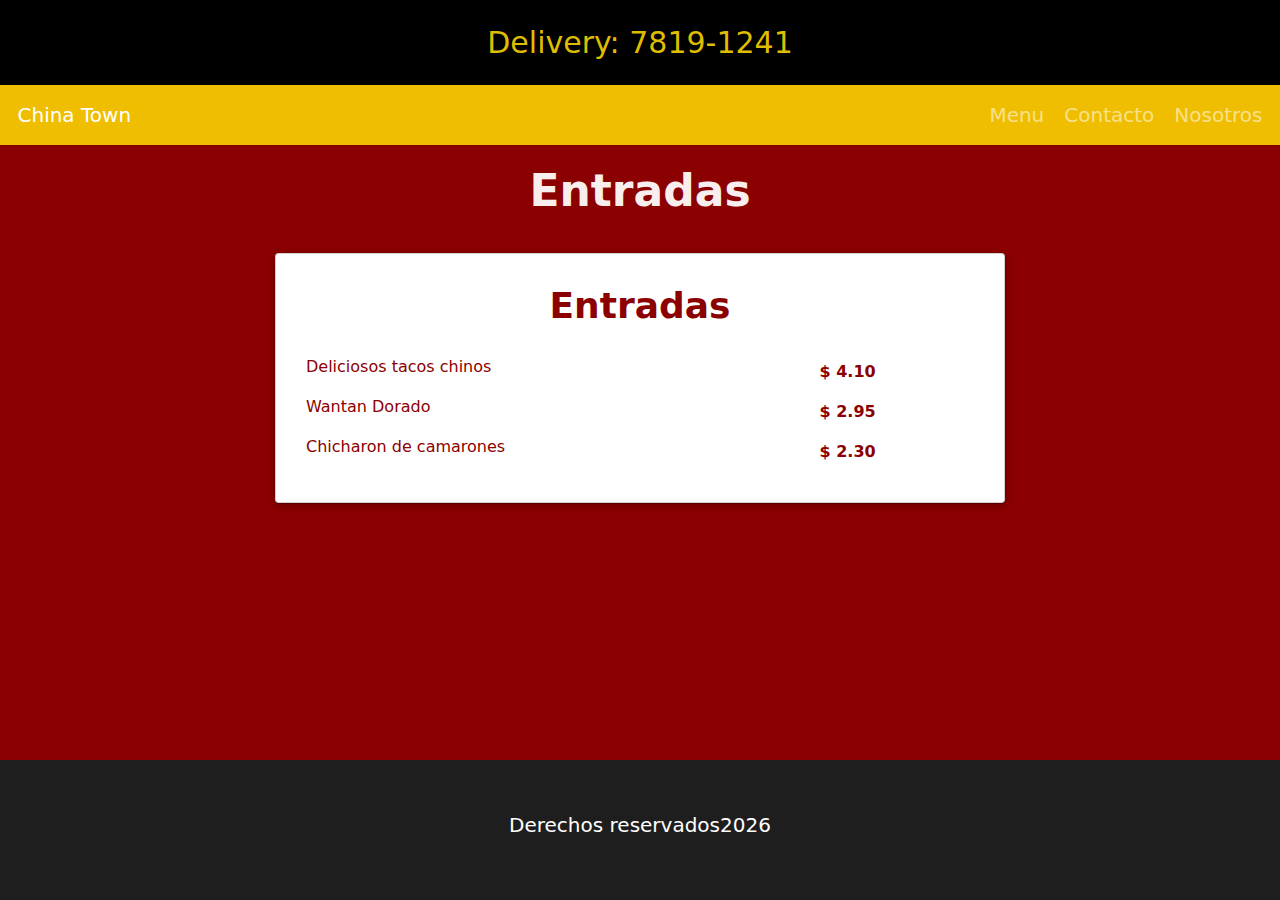
<file: entradas.html>
<!DOCTYPE html>
<html lang="en">

<head>
    <meta charset="UTF-8">
    <meta http-equiv="X-UA-Compatible" content="IE=edge">
    <meta name="viewport" content="width=device-width, initial-scale=1.0">
    <title>China Town - Entradas</title>
    <link rel="stylesheet" href="./css/bootstrap.min.css">
    <link rel="stylesheet" href="./css/app.css">
</head>

<body class="body">
    <header class="header bg-black">
        <a href="tel:+503 78191241">
            <p class="header__h2">Delivery: 7819-1241</p>
        </a>
    </header>

    <nav class="navbar navbar-expand-md bg-primary navbar-dark">
        <div class="container-fluid">
            <a class="navbar-brand me-auto" href="/">China Town</a>
            <button class="navbar-toggler" type="button" data-bs-toggle="collapse" data-bs-target="#collapsibleNavbar">
                <span class="navbar-toggler-icon"></span>
            </button>
            <div class="collapse navbar-collapse" id="collapsibleNavbar">
                <ul class="navbar-nav ms-auto ">
                    <li class="nav-item">
                        <a class="nav-link" href="/">Menu</a>
                    </li>
                    <li class="nav-item">
                        <a class="nav-link" href="/contacto.html">Contacto</a>
                    </li>
                    <li class="nav-item">
                        <a class="nav-link" href="/nosotros.html">Nosotros</a>
                    </li>
                </ul>
            </div>
        </div>
    </nav>

    <main class="main container">
        <div class="row">
            <div class="col-12">
                <h1 class="main-h1">Entradas</h1>
            </div>
            <div class="col-sm-12 col-md-8 offset-md-2 p-2">
                <div class="card">
                    <div class="card-body pb-5">
                        <h2 class="card-title">Entradas</h2>
                        <div class="card-grid">
                            <p class="card-text">Deliciosos tacos chinos</p>
                            <span class="price">$ 4.10</span>
                        </div>
                        <div class="card-grid">
                            <p class="card-text">Wantan Dorado</p>
                            <span class="price">$ 2.95</span>
                        </div>
                        <div class="card-grid">
                            <p class="card-text">Chicharon de camarones</p>
                            <span class="price">$ 2.30</span>
                        </div>
                    </div>
                </div>
            </div>
        </div>
        </div>
    </main>

    <footer class="footer">
        <div class="text-center text-white">
            <p>Derechos reservados <span id="year"></span> </p>
        </div>
    </footer>

    <script src="/js/bootstrap.bundle.min.js"></script>
    <script src="/js/app.js"></script>
</body>

</html>
</file>
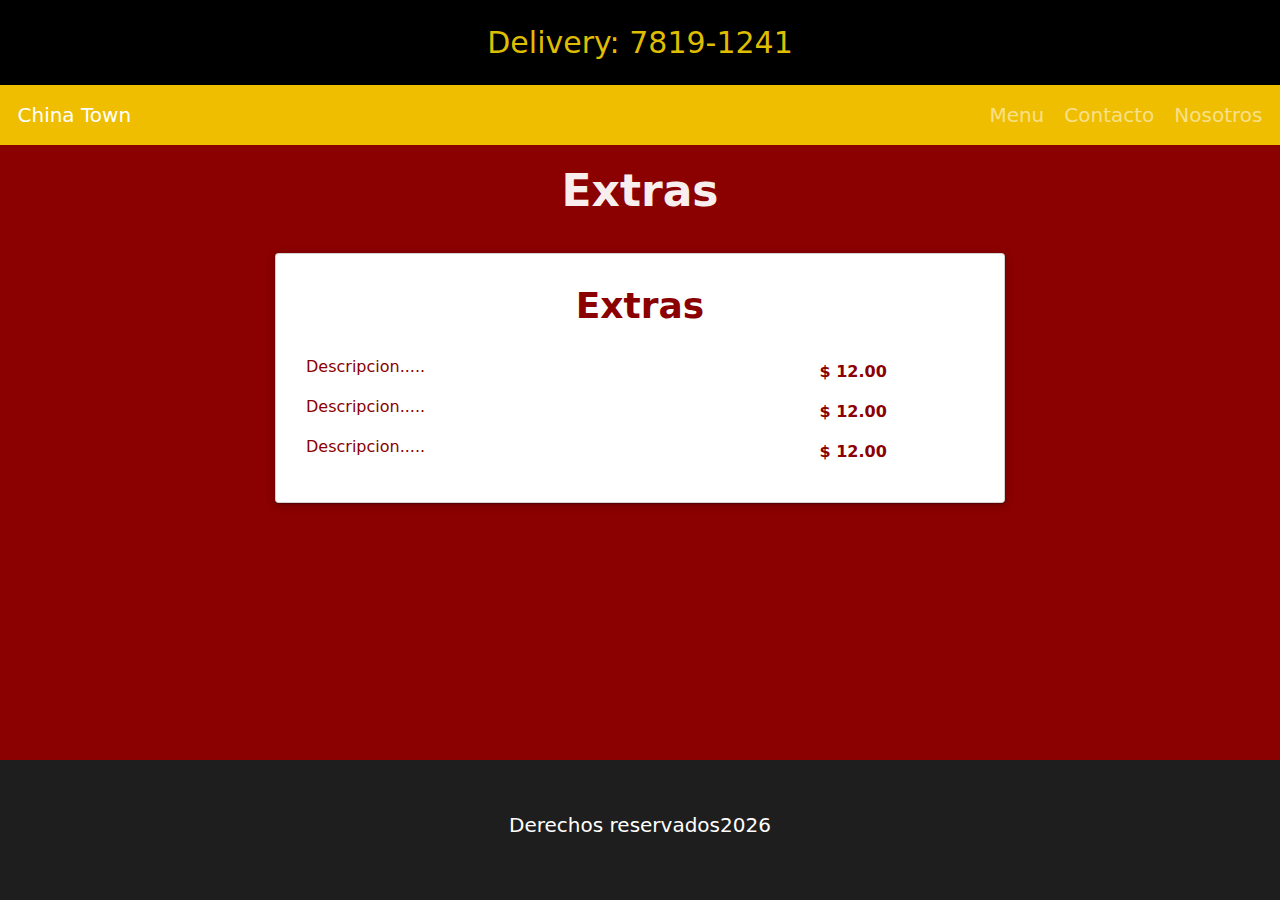
<file: extras.html>
<!DOCTYPE html>
<html lang="en">

<head>
    <meta charset="UTF-8">
    <meta http-equiv="X-UA-Compatible" content="IE=edge">
    <meta name="viewport" content="width=device-width, initial-scale=1.0">
    <title>China Town - Extras</title>
    <link rel="stylesheet" href="./css/bootstrap.min.css">
    <link rel="stylesheet" href="./css/app.css">
</head>

<body class="body">
    <header class="header bg-black">
        <a href="tel:+503 78191241">
            <p class="header__h2">Delivery: 7819-1241</p>
        </a>
    </header>

    <nav class="navbar navbar-expand-md bg-primary navbar-dark">
        <div class="container-fluid">
            <a class="navbar-brand me-auto" href="/">China Town</a>
            <button class="navbar-toggler" type="button" data-bs-toggle="collapse" data-bs-target="#collapsibleNavbar">
                <span class="navbar-toggler-icon"></span>
            </button>
            <div class="collapse navbar-collapse" id="collapsibleNavbar">
                <ul class="navbar-nav ms-auto ">
                    <li class="nav-item">
                        <a class="nav-link" href="/">Menu</a>
                    </li>
                    <li class="nav-item">
                        <a class="nav-link" href="/contacto.html">Contacto</a>
                    </li>
                    <li class="nav-item">
                        <a class="nav-link" href="/nosotros.html">Nosotros</a>
                    </li>
                </ul>
            </div>
        </div>
    </nav>

    <main class="main container">
        <div class="row">
            <div class="col-12">
                <h1 class="main-h1">Extras</h1>
            </div>
            <div class="col-sm-12 col-md-8 offset-md-2 p-2">
                <div class="card">
                    <div class="card-body pb-5">
                        <h2 class="card-title">Extras</h2>
                        <div class="card-grid">
                            <p class="card-text">Descripcion.....</p>
                            <span class="price">$ 12.00</span>
                        </div>
                        <div class="card-grid">
                            <p class="card-text">Descripcion.....</p>
                            <span class="price">$ 12.00</span>
                        </div>
                        <div class="card-grid">
                            <p class="card-text">Descripcion.....</p>
                            <span class="price">$ 12.00</span>
                        </div>
                    </div>
                </div>
            </div>
        </div>
        </div>
    </main>

    <footer class="footer">
        <div class="text-center text-white">
            <p>Derechos reservados <span id="year"></span> </p>
        </div>
    </footer>

    <script src="/js/bootstrap.bundle.min.js"></script>
    <script src="/js/app.js"></script>
</body>

</html>
</file>
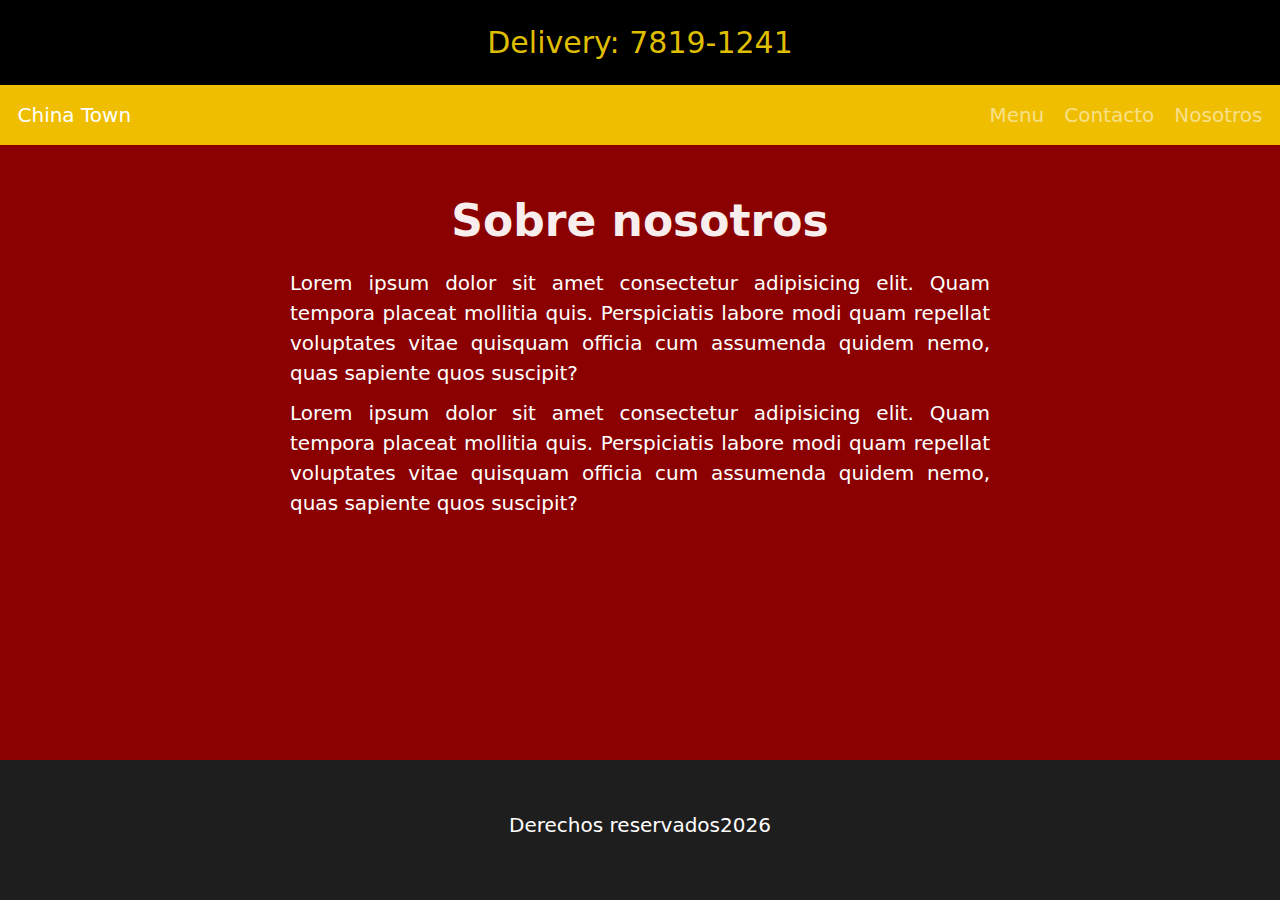
<file: nosotros.html>
<!DOCTYPE html>
<html lang="en">

<head>
    <meta charset="UTF-8">
    <meta http-equiv="X-UA-Compatible" content="IE=edge">
    <meta name="viewport" content="width=device-width, initial-scale=1.0">
    <title>China Town - Nosotros</title>
    <link rel="stylesheet" href="./css/bootstrap.min.css">
    <link rel="stylesheet" href="./css/app.css">
</head>

<body class="body">
    <header class="header bg-black">
        <a href="tel:+503 78191241">
            <p class="header__h2">Delivery: 7819-1241</p>
        </a>
    </header>

    <nav class="navbar navbar-expand-md bg-primary navbar-dark">
        <div class="container-fluid">
            <a class="navbar-brand me-auto" href="/">China Town</a>
            <button class="navbar-toggler" type="button" data-bs-toggle="collapse" data-bs-target="#collapsibleNavbar">
                <span class="navbar-toggler-icon"></span>
            </button>
            <div class="collapse navbar-collapse" id="collapsibleNavbar">
                <ul class="navbar-nav ms-auto ">
                    <li class="nav-item">
                        <a class="nav-link" href="/">Menu</a>
                    </li>
                    <li class="nav-item">
                        <a class="nav-link" href="/contacto.html">Contacto</a>
                    </li>
                    <li class="nav-item">
                        <a class="nav-link" href="/nosotros.html">Nosotros</a>
                    </li>
                </ul>
            </div>
        </div>
    </nav>

    <main class="main container">
        <div class="row">
            <div class="col-sm-12 col-md-8 offset-md-2 p-5">
                <h1 class="main-h1">Sobre nosotros</h1>

                <section class="about">
                    <p class="text-white">Lorem ipsum dolor sit amet consectetur adipisicing elit. Quam tempora placeat mollitia quis. Perspiciatis labore modi quam repellat voluptates vitae quisquam officia cum assumenda quidem nemo, quas sapiente quos suscipit?</p>
                    <p class="text-white">Lorem ipsum dolor sit amet consectetur adipisicing elit. Quam tempora placeat mollitia quis. Perspiciatis labore modi quam repellat voluptates vitae quisquam officia cum assumenda quidem nemo, quas sapiente quos suscipit?</p>

                </section>
            </div>
            
        </div>
        </div>
    </main>

    <footer class="footer">
        <div class="text-center text-white">
            <p>Derechos reservados <span id="year"></span> </p>
        </div>
    </footer>

    <script src="/js/bootstrap.bundle.min.js"></script>
    <script src="/js/app.js"></script>
</body>

</html>
</file>
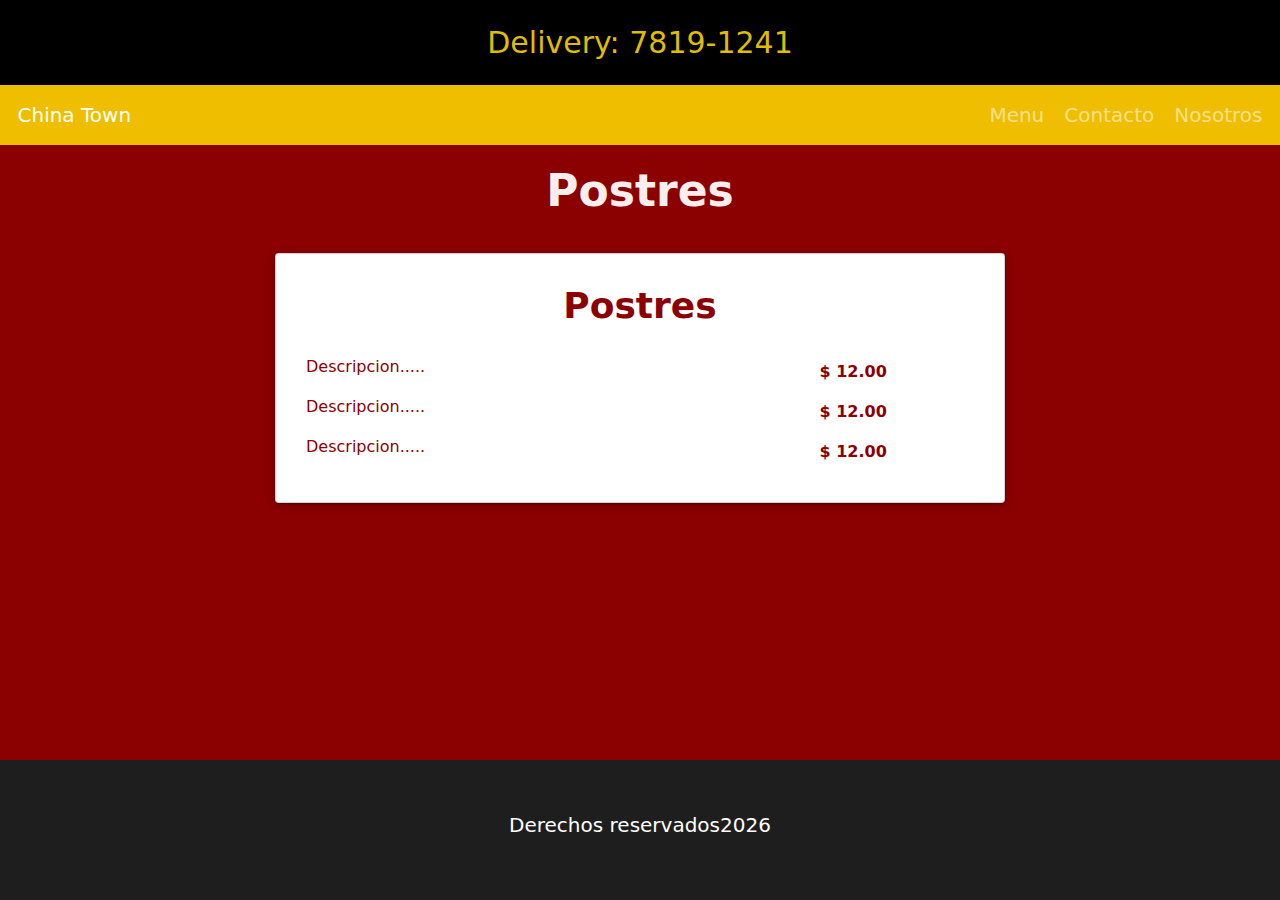
<file: postres.html>
<!DOCTYPE html>
<html lang="en">

<head>
    <meta charset="UTF-8">
    <meta http-equiv="X-UA-Compatible" content="IE=edge">
    <meta name="viewport" content="width=device-width, initial-scale=1.0">
    <title>China Town - Postres</title>
    <link rel="stylesheet" href="./css/bootstrap.min.css">
    <link rel="stylesheet" href="./css/app.css">
</head>

<body class="body">
    <header class="header bg-black">
        <a href="tel:+503 78191241">
            <p class="header__h2">Delivery: 7819-1241</p>
        </a>
    </header>

    <nav class="navbar navbar-expand-md bg-primary navbar-dark">
        <div class="container-fluid">
            <a class="navbar-brand me-auto" href="/">China Town</a>
            <button class="navbar-toggler" type="button" data-bs-toggle="collapse" data-bs-target="#collapsibleNavbar">
                <span class="navbar-toggler-icon"></span>
            </button>
            <div class="collapse navbar-collapse" id="collapsibleNavbar">
                <ul class="navbar-nav ms-auto ">
                    <li class="nav-item">
                        <a class="nav-link" href="/">Menu</a>
                    </li>
                    <li class="nav-item">
                        <a class="nav-link" href="/contacto.html">Contacto</a>
                    </li>
                    <li class="nav-item">
                        <a class="nav-link" href="/nosotros.html">Nosotros</a>
                    </li>
                </ul>
            </div>
        </div>
    </nav>

    <main class="main container">
        <div class="row">
            <div class="col-12">
                <h1 class="main-h1">Postres</h1>
            </div>
            <div class="col-sm-12 col-md-8 offset-md-2 p-2">
                <div class="card">
                    <div class="card-body pb-5">
                        <h2 class="card-title">Postres</h2>
                        <div class="card-grid">
                            <p class="card-text">Descripcion.....</p>
                            <span class="price">$ 12.00</span>
                        </div>
                        <div class="card-grid">
                            <p class="card-text">Descripcion.....</p>
                            <span class="price">$ 12.00</span>
                        </div>
                        <div class="card-grid">
                            <p class="card-text">Descripcion.....</p>
                            <span class="price">$ 12.00</span>
                        </div>
                    </div>
                </div>
            </div>
        </div>
        </div>
    </main>

    <footer class="footer">
        <div class="text-center text-white">
            <p>Derechos reservados <span id="year"></span> </p>
        </div>
    </footer>

    <script src="/js/bootstrap.bundle.min.js"></script>
    <script src="/js/app.js"></script>
</body>

</html>
</file>
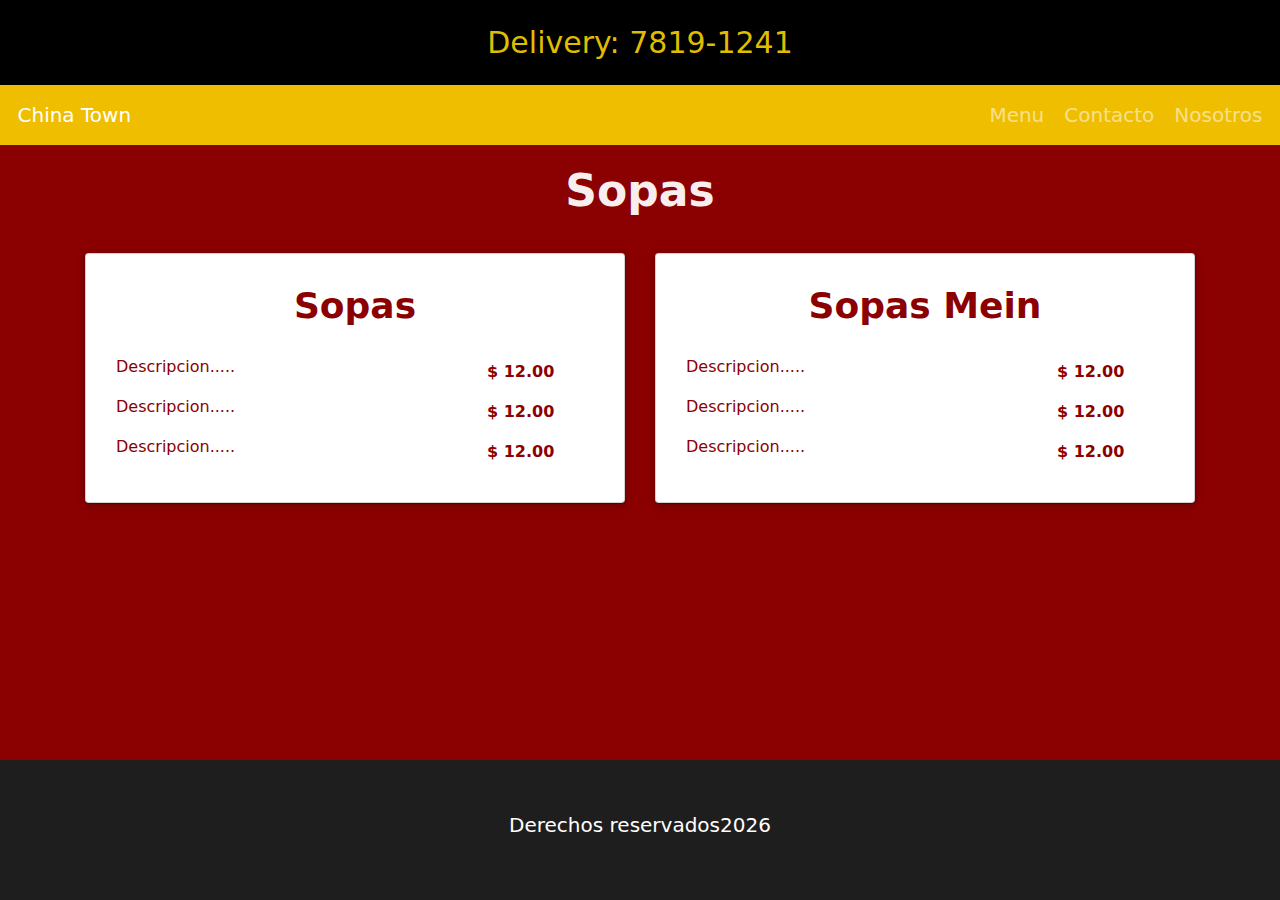
<file: sopas.html>
<!DOCTYPE html>
<html lang="en">

<head>
    <meta charset="UTF-8">
    <meta http-equiv="X-UA-Compatible" content="IE=edge">
    <meta name="viewport" content="width=device-width, initial-scale=1.0">
    <title>China Town - Sopas</title>
    <link rel="stylesheet" href="./css/bootstrap.min.css">
    <link rel="stylesheet" href="./css/app.css">
</head>

<body class="body">
    <header class="header bg-black">
        <a href="tel:+503 78191241">
            <p class="header__h2">Delivery: 7819-1241</p>
        </a>
    </header>

    <nav class="navbar navbar-expand-md bg-primary navbar-dark">
        <div class="container-fluid">
            <a class="navbar-brand me-auto" href="/">China Town</a>
            <button class="navbar-toggler" type="button" data-bs-toggle="collapse" data-bs-target="#collapsibleNavbar">
                <span class="navbar-toggler-icon"></span>
            </button>
            <div class="collapse navbar-collapse" id="collapsibleNavbar">
                <ul class="navbar-nav ms-auto ">
                    <li class="nav-item">
                        <a class="nav-link" href="/">Menu</a>
                    </li>
                    <li class="nav-item">
                        <a class="nav-link" href="/contacto.html">Contacto</a>
                    </li>
                    <li class="nav-item">
                        <a class="nav-link" href="/nosotros.html">Nosotros</a>
                    </li>
                </ul>
            </div>
        </div>
    </nav>

    <main class="main container">
        <div class="row">
            <div class="col-12">
                <h1 class="main-h1">Sopas</h1>
            </div>
            <div class="col-sm-12 col-md-6 p-2">
                <div class="card">
                    <div class="card-body pb-5">
                        <h2 class="card-title">Sopas</h2>
                        <div class="card-grid">
                            <p class="card-text">Descripcion.....</p>
                            <span class="price">$ 12.00</span>
                        </div>
                        <div class="card-grid">
                            <p class="card-text">Descripcion.....</p>
                            <span class="price">$ 12.00</span>
                        </div>
                        <div class="card-grid">
                            <p class="card-text">Descripcion.....</p>
                            <span class="price">$ 12.00</span>
                        </div>
                    </div>
                </div>
            </div>

            <div class="col-sm-12 col-md-6 p-2">
                <div class="card">
                    <div class="card-body pb-5">
                        <h2 class="card-title">Sopas Mein</h2>
                        <div class="card-grid">
                            <p class="card-text">Descripcion.....</p>
                            <span class="price">$ 12.00</span>
                        </div>
                        <div class="card-grid">
                            <p class="card-text">Descripcion.....</p>
                            <span class="price">$ 12.00</span>
                        </div>
                        <div class="card-grid">
                            <p class="card-text">Descripcion.....</p>
                            <span class="price">$ 12.00</span>
                        </div>
                    </div>
                </div>
            </div>
        </div>
        </div>
    </main>

    <footer class="footer">
        <div class="text-center text-white">
            <p>Derechos reservados <span id="year"></span> </p>
        </div>
    </footer>

    <script src="/js/bootstrap.bundle.min.js"></script>
    <script src="/js/app.js"></script>
</body>

</html>
</file>
<file: css/app.css>
:root {
    --primary: #8B0000;
    --secondary: #ffd900df;
    --gray: #3B3B3B;
    --white: #FFFFFF;
    --black: #1F1E1E;
    --lightgray: #f9eeee;

    --gap: 5rem;

    --primaryFont: 'Roboto', sans-serif;
    --secondFont: 'Lato', sans-serif;

}

html {
    font-size: 62.5%;
}

body {
    background-color: var(--primary) !important;
    position: relative;
    padding-bottom: 15rem;
    min-height: 100vh;
    font-size: 1.6rem;
    line-height: 1.5;
}

h1,
h2,
h3 {
    font-weight: 900;
}

h1 {
    font-size: 4.4rem;
}

h2 {
    font-size: 3.6rem;
}

h3 {
    font-size: 2.8rem;
}

a {
    text-decoration: none;
    color: var(--white);
}

.navbar {
    background-color: var(--secondary) !important;
}

/* .navbar-brand img {
    width: 50px;
} */

/* @media (min-width: 992px) {
    .navbar-brand img {
        width: 90px;
    }
} */

.navbar-brand {
    font-size: 2rem;
    margin-right: 0;
    padding: 1rem;

}

/* @media (min-width: 992px) {
    .navbar-brand {
        padding: 0 1rem;

    }
} */

.navbar-toggler {
    border: none;
}

.navbar-toggler:focus {
    box-shadow: none;
}

.navbar-toggler .navbar-toggler-icon {
    background-image: url("data:image/svg+xml,%3csvg xmlns='http://www.w3.org/2000/svg' viewBox='0 0 30 30'%3e%3cpath stroke='white' stroke-linecap='round' stroke-miterlimit='10' stroke-width='4' d='M4 7h22M4 15h22M4 23h22'/%3e%3c/svg%3e");
    width: 3rem;
}


.navbar-nav {
    align-items: center;
}

.navbar .navbar-nav .nav-link {
    /* color: var(--lightgray); */
    font-size: 2rem;
    padding: 1rem;
}

/* Seccion de header jumbotrom */

.header p {
    color: var(--secondary);
    text-align: center;
    font-size: 3rem;
    padding: 2rem;
    margin: 0;
}

.jumbotrom-header {
    position: relative;
}

.jumbotrom-header .img {
    background-image: url(../img/logo-header.jpg);
    height: 60vh;
    opacity: .75;
    background-size: cover;
    background-repeat: no-repeat;
    background-position: center center;

}

@media (min-width: 768px) {
    .jumbotrom-header .img {
        height: 80vh;

    }
}

.jumbotrom-header h1 {
    position: absolute;
    text-align: center;
    top: 50%;
    left: 50%;
    transform: translate(-50%, -50%);
    font-size: 50px;
    color: var(--white);
}

/* main */

.main .main-h1 {
    color: var(--lightgray);
    text-align: center;
    margin: 2rem 0;
}

.main .card {
    margin: 1rem;
    box-shadow: rgba(0, 0, 0, 0.25) 0px 0.0625em 0.0625em, rgba(0, 0, 0, 0.25) 0px 0.125em 0.5em, rgba(255, 255, 255, 0.1) 0px 0px 0px 1px inset;
}

.card img {
    height: auto;
}

/* @media (min-width: 756px) { 
    .card img {
        height:150px;
    } 
} */

/* @media (min-width: 768px) { 
    .card img {
        height:150px;
    }
    
}

@media (min-width: 1024px) { 
    .card img {
        height:200px;
    }
    
}

@media (min-width: 1440px) { 
    .card img {
        height:250px;
    }
    
} */


.card .card-body {
    color: var(--primary);
    text-align: center;
}

.card .card-body a {
    color: var(--primary);
}

.card .card-body h2 {
    padding: 2rem 0;
}

.card .card-text {
    margin-left: 2rem;
    text-align: start;
}


/* Card grid */

.card-grid {
    display: grid;
    grid-template-columns: 3fr 1fr;
    grid-template-rows: 40px;
    grid-column-gap: 10px;
    grid-row-gap: 7px;
    align-items: center;
}

@media (min-width: 1024px) {
    .card .price {
        grid-template-columns: 5fr 1fr;

    }
}

.card .price {
    justify-self: start;
    align-self: center;
    font-weight: bold;
}

/* About */

.about p {
    text-align: justify;
    font-size: 2rem;
}

/* Contact */

.contact {
    width: 400px;
    height: 300px;
}

@media (min-width: 768px) {
    .contact {
        width: 1000px;
        height: 600px;
    }
}

/* Footer */

.footer {
    position: absolute;
    bottom: 0;
    width: 100%;
    background-color: var(--black);
}

.footer p {
    padding: 5rem 0;
    display: flex;
    flex-direction: row;
    justify-content: center;
    align-items: center;
    font-size: 2rem
}
</file>
